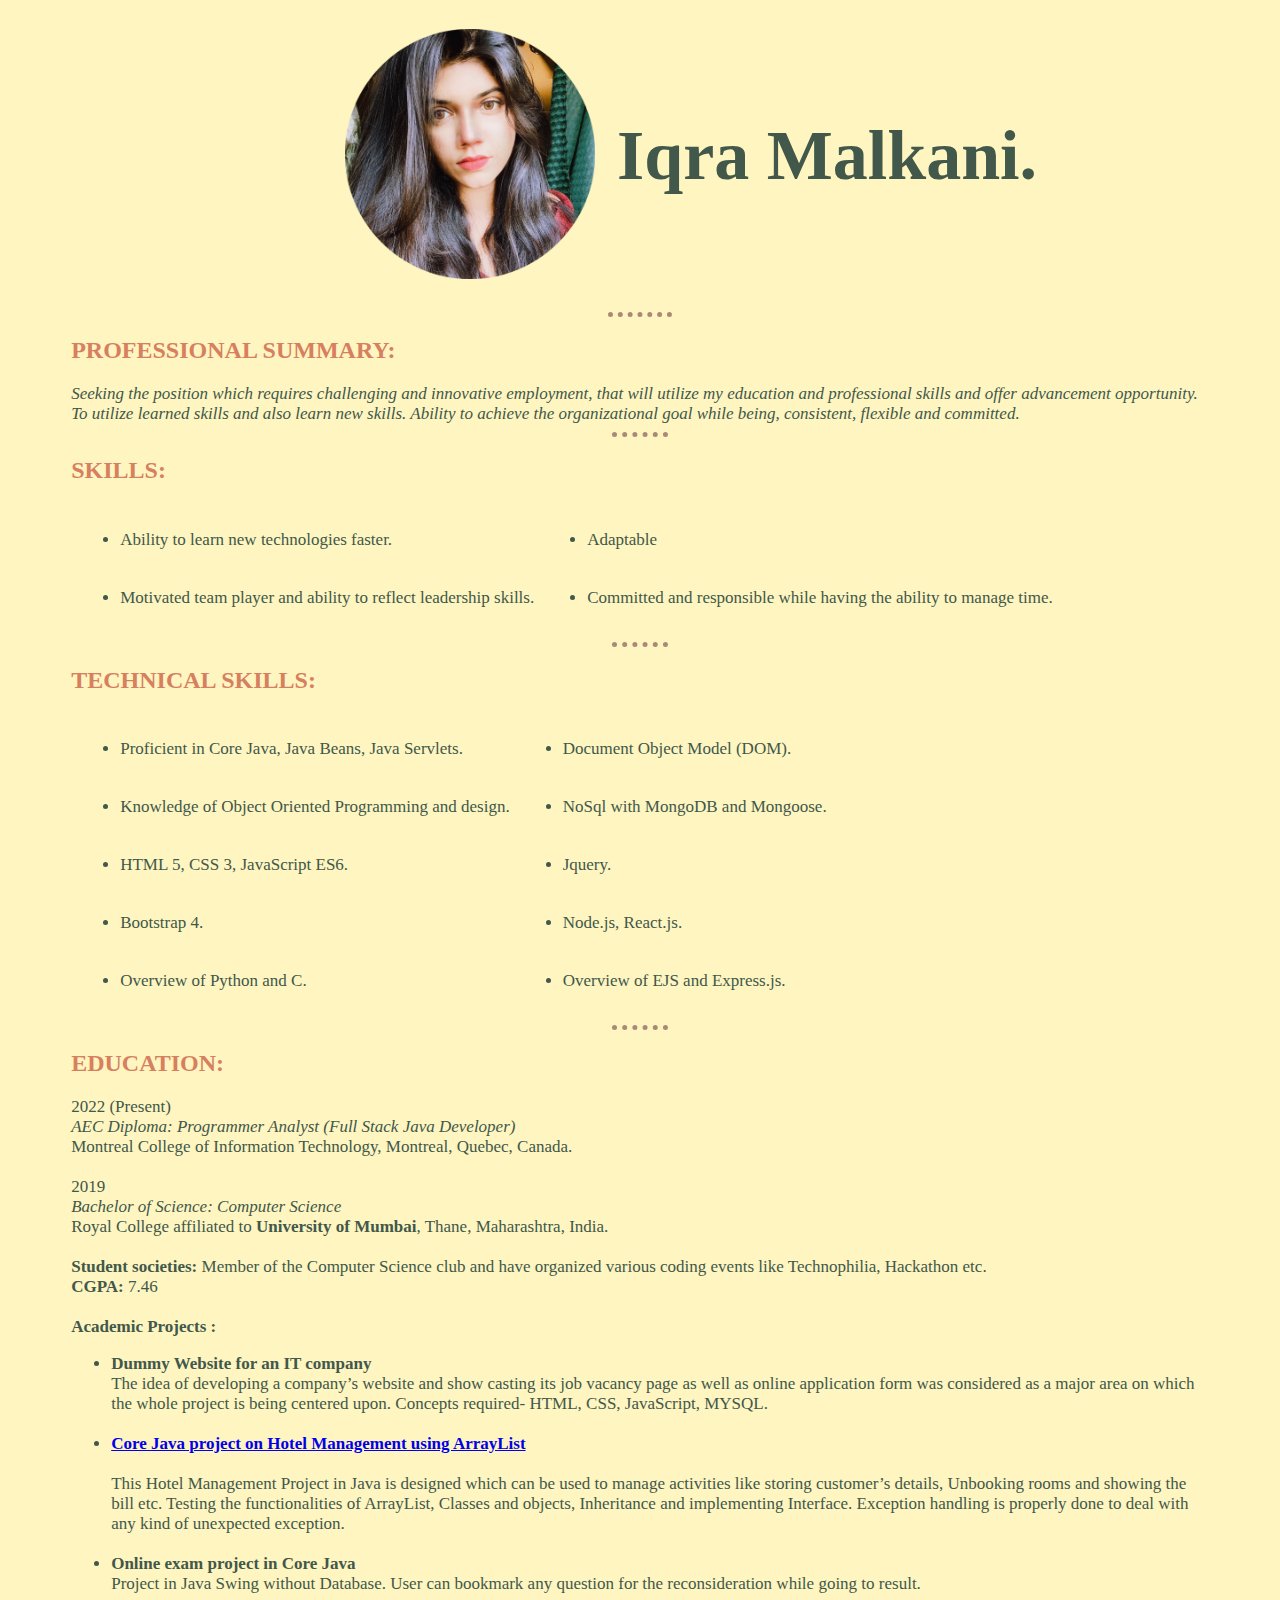
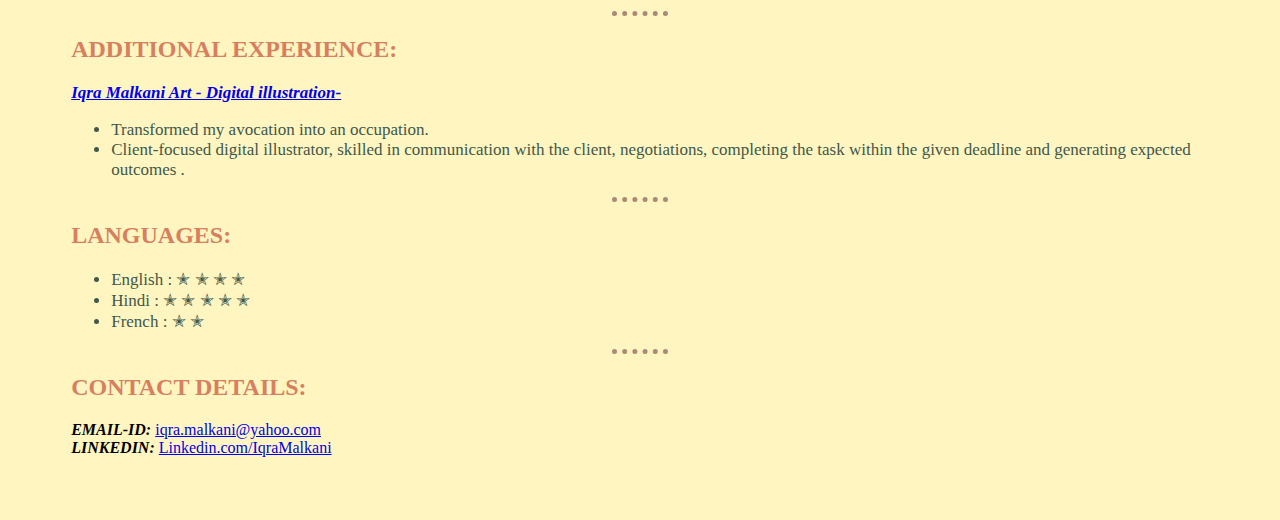
<file: index.html>
<!DOCTYPE html>
<html lang="en" dir="ltr">
  <head>
    <meta charset="utf-8">
    <title>Resume- IQRA MALKANI</title>
    <link rel="stylesheet" href="css/styles.css">

  </head>
  <body>
    <div class="logo">
      <table cellspacing="20 " id="1">
        <tr>
          <td>  <img src="self.png" alt="image" height="250" width="250" title="IQRA"></td>
          <td ><h1>Iqra Malkani. </h1>
          </td>
        </tr>
      </table>
    </div>




<hr>
<div class="data">

<h2>PROFESSIONAL SUMMARY:</h2>
<p1><em>Seeking the position which requires challenging and innovative employment,
  that will utilize my education and professional skills and offer advancement opportunity.<br>
   To utilize learned skills and also learn new skills.
    Ability to achieve the organizational goal while being, consistent, flexible and committed. </em> </p1>
<hr>
<h2>SKILLS:</h2>
<p2>
<table cellspacing="5" >
  <tr>
    <td><table>
      <tr>
        <td>	<ul>
          <li>Ability to learn new technologies faster.</li>
        </ul></td>
      </tr>
      <tr>
        <td><ul>
          <li>
            Motivated team player and ability to reflect leadership skills.
          </li>
        </ul></td>
      </tr>
    </table>
  </td>
    <td>
      <table>
        <tr>
          <td><ul>
            <li>Adaptable</li>
          </ul></td>
        </tr>
        <tr>
          <td><ul>
            <li>Committed and responsible while having the ability to manage time.</li>
          </ul></td>
        </tr>
      </table>
    </td>
  </tr>
</table>
</p2>
<hr>
<h2> TECHNICAL SKILLS:</h2>
<p2>
<table cellspacing="5">
  <tr>
    <td><table>
      <tr>
        <td>	<ul>
          <li>Proficient in Core Java, Java Beans, Java Servlets.</li>
        </ul></td>
      </tr>
      <tr>
        <td><ul>
          <li>
            Knowledge of Object Oriented Programming and design.
          </li>
        </ul></td>
      </tr>
 <tr>
        <td><ul>
          <li>
            HTML 5, CSS 3, JavaScript ES6.
          </li>
        </ul></td>
      </tr>
 <tr>
        <td><ul>
          <li>
            Bootstrap 4.
          </li>
        </ul></td>
      </tr>
 <tr>
        <td><ul>
          <li>
            Overview of Python and C.
          </li>
        </ul></td>
      </tr>
    </table>
  </td>

    <td>
      <table>
        <tr>
          <td><ul>
            <li>Document Object Model (DOM).</li>
          </ul></td>
        </tr>
        <tr>
          <td><ul>
            <li>NoSql with MongoDB and Mongoose.</li>
          </ul></td>
        </tr>
<tr>
          <td><ul>
            <li>Jquery.</li>
          </ul></td>
        </tr>
<tr>
          <td><ul>
            <li>Node.js, React.js.</li>
          </ul></td>
        </tr>
<tr>
          <td><ul>
            <li>Overview of EJS and Express.js.</li>
          </ul></td>
        </tr>
      </table>
    </td>
  </tr>
</table>
</p2>
<hr>
<h2>EDUCATION:</h2>
<p2>
  2022 (Present) <br>
<em>AEC Diploma: Programmer Analyst (Full Stack Java Developer)</em> <br>
Montreal College of Information Technology, Montreal, Quebec, Canada. <br>
<br>
2019 <br>
<em>Bachelor of Science: Computer Science</em> <br>
Royal College affiliated to <strong>University of Mumbai</strong>, Thane, Maharashtra, India. <br> <br>
<strong>Student societies:</strong> Member of the Computer Science club and have organized various coding events like Technophilia,
Hackathon etc. <br>
<strong>CGPA:</strong>  7.46 <br><br>
<strong>Academic Projects :</strong> <br>
<ul>
  <li><strong>Dummy Website for an IT company</strong> <br>
  The idea of developing a company’s website and show casting its job vacancy page as well as online application form was considered
   as a major area on which the whole project is being centered upon. Concepts required- HTML, CSS, JavaScript, MYSQL. <br> <br></li>

   <li><strong> <a href="https://drive.google.com/file/d/19qyoAd6FeV6mhs-7N9YTPHqK4Xw0FTrk/view?usp=sharing">
     Core Java project on Hotel Management using ArrayList
   </a></strong> <br> <br>
   This Hotel Management Project in Java is designed which can be used to manage activities like storing customer’s details,
    Unbooking rooms and showing the bill etc.
   Testing the functionalities of ArrayList, Classes and objects, Inheritance and implementing Interface.
   Exception handling is properly done to deal with any kind of unexpected exception. <br> <br>
</li>
<li><strong>Online exam project in Core Java</strong> <br>
Project in Java Swing without Database. User can bookmark any question for the reconsideration while going to result.</li>
</ul>

</p2>
<hr>
<h2>ADDITIONAL EXPERIENCE:</h2>
<p2>
<em>
  <strong>
    <a href="https://iqramalkaniart.business.site">Iqra Malkani Art - Digital illustration-</a>
  </strong>
</em>   <br>
  <ul>
    <li>Transformed my avocation into an occupation.</li>
    <li>Client-focused digital illustrator, skilled in communication with the client, negotiations,
      completing the task within the given deadline and generating expected outcomes .</li>
  </ul>

</p2>
<hr>
<h2>LANGUAGES:</h2>
<p2>
<ul>
  <li>English : ✭ ✭ ✭ ✭</li>
  <li>Hindi : ✭ ✭ ✭ ✭ ✭</li>
  <li>French : ✭ ✭ </li>

</ul>
</p2>
<hr>
<h2>
  <strong>CONTACT DETAILS: </strong>
</h2>
<p3>
  <em>
<strong>EMAIL-ID: </strong></em> <a href="mailto:iqra.malkani@yahoo.com?subject=feedback">iqra.malkani@yahoo.com</a> <br>
<em>
<strong>LINKEDIN: </strong></em> <a href="https://www.linkedin.com/in/iqramalkani/">Linkedin.com/IqraMalkani</a>

</p3>

</div>
  </body>
</html>
</file>
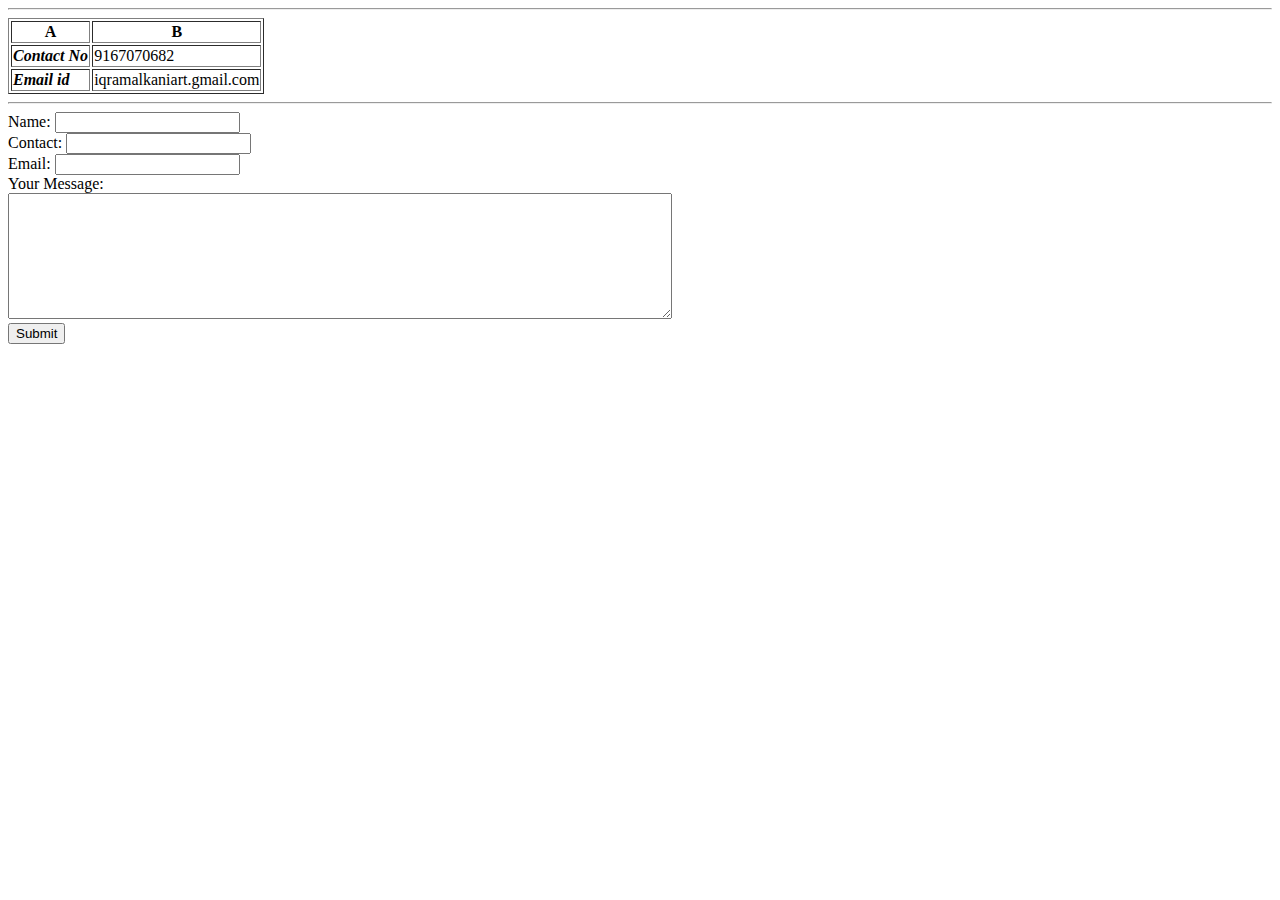
<file: contact.html>
<!DOCTYPE html>
<html lang="en" dir="ltr">
  <head>
    <meta charset="utf-8">
    <title></title>
  </head>
  <body>

      <hr>
<table border="1">
  <thead>
    <tr>
      <th>A</th>
      <th>B</th>
    </tr>
  </thead>
  <tbody>
    <tr>
      <td><strong><em>Contact No</em></strong></td>
      <td>9167070682</td>
    </tr>
    <tr>
      <td><strong><em>Email id</em></strong></td>
      <td>iqramalkaniart.gmail.com</td>
    </tr>

  </tbody>
</table>

<hr>


<form  action="mailto:iqramalkaniart@gmail.com" method="post" enctype="text/plain">
  <label> Name: </label>
    <input type="text" name="yourName" value="">
    <br>

    <label> Contact: </label>
      <input type="text" name="yourNumber" value="">
      <br>
      <label>Email:</label>
      <input type="email" name="yourEmail" value="">
      <br>
      <label>Your Message:</label><br>
      <textarea name="yourMessage" rows="8" cols="80"></textarea>
      <br>
      <input type="submit">
</form>

  </body>
</html>
</file>
<file: css/styles.css>
body{
  background-color:#fff5c0;
}

.logo{
margin-left: 25%;
}

.data{
  margin-left: 5%;
  margin-right: 5%;
  margin-bottom: 5%;
}

hr {
  border-style:none;
  border-top-style: dotted;
  border-color: #aa8976;
  border-width: 5px;
  width: 5%;
}

h1{
  font-family:"Vivaldi";
  font-size: 70px;
color: #41584b;

}

h2{
  color: #d68060;
  font-family: "elephant";
}

p1{
  font-size:17px;
  font-family: "lucida calligraphy";
  color: #41584b;
}

p2{
  font-size:17px;
  font-family: "lucida calligraphy";
  color: #41584b;
}
p3:hover{
  font-size:17px;
  font-family: "lucida calligraphy";
  color: #41584b;
  background-color:yellow ;

}
</file>
